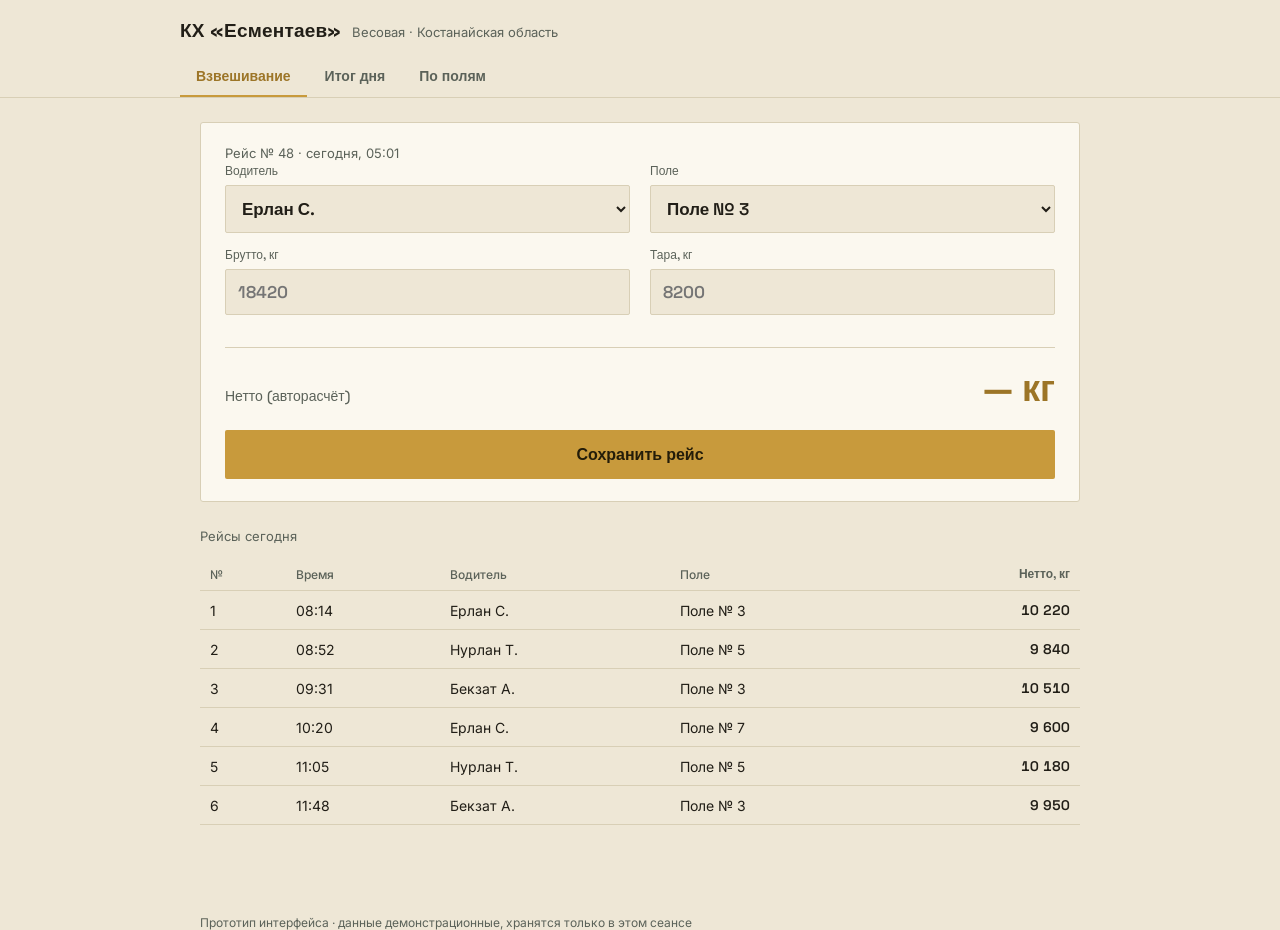
<file: Весовая КХ «Есментаев».html>
<!DOCTYPE html>
<html lang="ru">
<head>
<meta charset="UTF-8">
<meta name="viewport" content="width=device-width, initial-scale=1, viewport-fit=cover">
<title>Весовая КХ «Есментаев»</title>
<link rel="preconnect" href="https://fonts.googleapis.com">
<link href="https://fonts.googleapis.com/css2?family=Space+Grotesk:wght@500;600;700&family=Inter:wght@400;500;600&display=swap" rel="stylesheet">
<style>
:root{
  --ink:#211E17; --paper:#EEE7D6; --card:#FBF8EF; --wheat:#C89A3C; --wheat-dark:#9C7527;
  --steel:#5B6259; --rust:#A6402B; --line:#D8CFB6;
  box-sizing:border-box; padding-top:env(safe-area-inset-top,0px); padding-bottom:env(safe-area-inset-bottom,0px);
}
*{box-sizing:border-box}
html{scroll-padding-top:env(safe-area-inset-top,0px)}
body{
  margin:0; background:var(--paper); color:var(--ink);
  font-family:'Inter',system-ui,-apple-system,Segoe UI,sans-serif;
  -webkit-font-smoothing:antialiased;
}
@media (prefers-color-scheme: dark){
  :root:not([data-theme="light"]){ --ink:#F2ECDC; --paper:#1B1912; --card:#242018; --steel:#A79F8B; --line:#3A3427; }
}
:root[data-theme="dark"]{ --ink:#F2ECDC; --paper:#1B1912; --card:#242018; --steel:#A79F8B; --line:#3A3427; }

h1,h2,h3,.num,.field-label{font-family:'Space Grotesk',sans-serif}
.num{font-variant-numeric:tabular-nums}

header.top{
  position:sticky; top:0; top:env(safe-area-inset-top,0px);
  background:var(--paper); border-bottom:1px solid var(--line); z-index:10;
  padding:18px 20px 0;
}
.brand{display:flex; align-items:baseline; gap:10px; max-width:920px; margin:0 auto;}
.brand h1{font-size:19px; font-weight:700; margin:0; letter-spacing:.2px;}
.brand span{color:var(--steel); font-size:13px;}
nav{display:flex; gap:2px; max-width:920px; margin:14px auto 0; overflow-x:auto;}
nav button{
  font-family:'Space Grotesk',sans-serif; font-weight:600; font-size:14px;
  background:none; border:none; color:var(--steel); padding:10px 16px;
  cursor:pointer; border-bottom:2px solid transparent; white-space:nowrap;
}
nav button.active{color:var(--wheat-dark); border-bottom-color:var(--wheat);}
:root[data-theme="dark"] nav button.active, @media (prefers-color-scheme: dark){}
main{max-width:920px; margin:0 auto; padding:24px 20px 60px;}
section{display:none;}
section.active{display:block;}

.card{background:var(--card); border:1px solid var(--line); border-radius:3px; padding:22px 24px;}
.grid2{display:grid; grid-template-columns:1fr 1fr; gap:16px 20px;}
.field{display:flex; flex-direction:column; gap:6px; margin-bottom:14px;}
.field-label{font-size:12px; color:var(--steel); font-weight:500;}
select,input[type=number]{
  font-family:'Space Grotesk',sans-serif; font-size:17px; font-weight:600;
  background:var(--paper); border:1px solid var(--line); border-radius:2px;
  padding:11px 12px; color:var(--ink); width:100%;
}
select:focus,input:focus,button:focus-visible{outline:2px solid var(--wheat); outline-offset:1px;}
.divider{border:none; border-top:1px solid var(--line); margin:18px 0;}
.netto-row{display:flex; justify-content:space-between; align-items:baseline;}
.netto-row .num{font-size:36px; font-weight:700; color:var(--wheat-dark);}
.netto-row .field-label{font-size:14px;}
.save-btn{
  margin-top:18px; width:100%; background:var(--wheat); color:#231C09; border:none;
  font-family:'Space Grotesk',sans-serif; font-weight:700; font-size:16px;
  padding:14px; border-radius:2px; cursor:pointer;
}
.save-btn:hover{background:var(--wheat-dark); color:#fff;}
.trip-id{color:var(--steel); font-size:13px; margin-bottom:2px;}

table{width:100%; border-collapse:collapse; margin-top:22px;}
th{text-align:left; font-size:12px; color:var(--steel); font-weight:500; padding:0 10px 8px; border-bottom:1px solid var(--line);}
td{padding:10px; border-bottom:1px solid var(--line); font-size:14px;}
td.num,th.num{text-align:right; font-family:'Space Grotesk',sans-serif; font-weight:600;}
.subhead{font-size:13px; color:var(--steel); margin:0 0 4px; text-transform:none;}

.big-total{display:flex; align-items:baseline; gap:12px; margin-bottom:26px;}
.big-total .num{font-size:52px; font-weight:700; line-height:1;}
.big-total .unit{font-size:18px; color:var(--steel);}
.bar-row{display:grid; grid-template-columns:110px 1fr 70px; align-items:center; gap:12px; margin-bottom:10px;}
.bar-row .name{font-size:14px;}
.bar-track{height:10px; background:var(--line); border-radius:2px; overflow:hidden;}
.bar-fill{height:100%; background:var(--wheat);}
.bar-row .num{text-align:right; font-size:13px;}

.field-table td:first-child{font-family:'Space Grotesk',sans-serif; font-weight:600;}
.discrepancy{color:var(--rust);}
footer{max-width:920px; margin:30px auto 0; padding:0 20px; color:var(--steel); font-size:12px;}
</style>
</head>
<body>

<header class="top">
  <div class="brand"><h1>КХ «Есментаев»</h1><span>Весовая · Костанайская область</span></div>
  <nav>
    <button class="active" data-tab="entry">Взвешивание</button>
    <button data-tab="day">Итог дня</button>
    <button data-tab="fields">По полям</button>
  </nav>
</header>

<main>

<section id="entry" class="active">
  <div class="card">
    <div class="trip-id">Рейс № <span id="tripNo">48</span> · сегодня, <span id="nowTime"></span></div>
    <div class="grid2">
      <div class="field">
        <label class="field-label" for="driver">Водитель</label>
        <select id="driver">
          <option>Ерлан С.</option><option>Нурлан Т.</option><option>Бекзат А.</option>
        </select>
      </div>
      <div class="field">
        <label class="field-label" for="pole">Поле</label>
        <select id="pole">
          <option>Поле № 3</option><option>Поле № 5</option><option>Поле № 7</option>
        </select>
      </div>
    </div>
    <div class="grid2">
      <div class="field">
        <label class="field-label" for="brutto">Брутто, кг</label>
        <input id="brutto" type="number" inputmode="numeric" placeholder="18420">
      </div>
      <div class="field">
        <label class="field-label" for="tara">Тара, кг</label>
        <input id="tara" type="number" inputmode="numeric" placeholder="8200">
      </div>
    </div>
    <hr class="divider">
    <div class="netto-row">
      <span class="field-label">Нетто (авторасчёт)</span>
      <span class="num" id="nettoOut">— кг</span>
    </div>
    <button class="save-btn" id="saveBtn">Сохранить рейс</button>
  </div>

  <p class="subhead" style="margin-top:26px;">Рейсы сегодня</p>
  <table>
    <thead><tr><th>№</th><th>Время</th><th>Водитель</th><th>Поле</th><th class="num">Нетто, кг</th></tr></thead>
    <tbody id="tripLog"></tbody>
  </table>
</section>

<section id="day">
  <div class="big-total"><span class="num" id="dayTotal">0</span><span class="unit">тонн зерна принято сегодня</span></div>
  <p class="subhead">По водителям</p>
  <div id="byDriver"></div>
  <p class="subhead" style="margin-top:24px;">По полям</p>
  <div id="byFieldBars"></div>
</section>

<section id="fields">
  <p class="subhead">Накопительный итог по полям, все дни</p>
  <table>
    <thead><tr><th>Поле</th><th class="num">Рейсов</th><th class="num">Нетто, т</th></tr></thead>
    <tbody id="fieldTable"></tbody>
  </table>
</section>

</main>
<footer>Прототип интерфейса · данные демонстрационные, хранятся только в этом сеансе</footer>

<script>
let trips = [
  {t:"08:14", driver:"Ерлан С.", field:"Поле № 3", netto:10220},
  {t:"08:52", driver:"Нурлан Т.", field:"Поле № 5", netto:9840},
  {t:"09:31", driver:"Бекзат А.", field:"Поле № 3", netto:10510},
  {t:"10:20", driver:"Ерлан С.", field:"Поле № 7", netto:9600},
  {t:"11:05", driver:"Нурлан Т.", field:"Поле № 5", netto:10180},
  {t:"11:48", driver:"Бекзат А.", field:"Поле № 3", netto:9950},
];
let tripNo = 48;

function fmt(n){ return n.toLocaleString('ru-RU'); }

function renderLog(){
  document.getElementById('tripLog').innerHTML = trips.map((r,i)=>
    `<tr><td>${i+1}</td><td>${r.t}</td><td>${r.driver}</td><td>${r.field}</td><td class="num">${fmt(r.netto)}</td></tr>`
  ).join('');
  document.getElementById('tripNo').textContent = tripNo;
}

function renderDay(){
  const total = trips.reduce((s,r)=>s+r.netto,0);
  document.getElementById('dayTotal').textContent = (total/1000).toFixed(1);

  const byDriver = {};
  trips.forEach(r=> byDriver[r.driver] = (byDriver[r.driver]||0) + r.netto);
  const maxD = Math.max(...Object.values(byDriver));
  document.getElementById('byDriver').innerHTML = Object.entries(byDriver).map(([name,val])=>
    `<div class="bar-row"><span class="name">${name}</span>
     <div class="bar-track"><div class="bar-fill" style="width:${(val/maxD*100).toFixed(0)}%"></div></div>
     <span class="num">${fmt(val)} кг</span></div>`
  ).join('');

  const byField = {};
  trips.forEach(r=> byField[r.field] = (byField[r.field]||0) + r.netto);
  const maxF = Math.max(...Object.values(byField));
  document.getElementById('byFieldBars').innerHTML = Object.entries(byField).map(([name,val])=>
    `<div class="bar-row"><span class="name">${name}</span>
     <div class="bar-track"><div class="bar-fill" style="width:${(val/maxF*100).toFixed(0)}%"></div></div>
     <span class="num">${fmt(val)} кг</span></div>`
  ).join('');

  document.getElementById('fieldTable').innerHTML = Object.entries(byField).map(([name,val])=>
    `<tr><td>${name}</td><td class="num">${trips.filter(r=>r.field===name).length}</td><td class="num">${(val/1000).toFixed(1)}</td></tr>`
  ).join('');
}

function recalcNetto(){
  const b = parseFloat(document.getElementById('brutto').value);
  const t = parseFloat(document.getElementById('tara').value);
  const out = document.getElementById('nettoOut');
  if(!isNaN(b) && !isNaN(t) && b>=t){
    out.textContent = fmt(b-t) + ' кг';
    out.classList.remove('discrepancy');
  } else if(!isNaN(b) && !isNaN(t) && b<t){
    out.textContent = 'проверьте ввод';
    out.classList.add('discrepancy');
  } else {
    out.textContent = '— кг';
    out.classList.remove('discrepancy');
  }
}
document.getElementById('brutto').addEventListener('input', recalcNetto);
document.getElementById('tara').addEventListener('input', recalcNetto);

document.getElementById('saveBtn').addEventListener('click', ()=>{
  const b = parseFloat(document.getElementById('brutto').value);
  const t = parseFloat(document.getElementById('tara').value);
  if(isNaN(b) || isNaN(t) || b<t){ alert('Укажите брутто и тару: брутто должно быть больше тары.'); return; }
  const now = new Date();
  trips.push({
    t: now.getHours().toString().padStart(2,'0')+':'+now.getMinutes().toString().padStart(2,'0'),
    driver: document.getElementById('driver').value,
    field: document.getElementById('pole').value,
    netto: b - t
  });
  tripNo++;
  document.getElementById('brutto').value = '';
  document.getElementById('tara').value = '';
  recalcNetto();
  renderLog(); renderDay();
});

document.querySelectorAll('nav button').forEach(btn=>{
  btn.addEventListener('click', ()=>{
    document.querySelectorAll('nav button').forEach(b=>b.classList.remove('active'));
    document.querySelectorAll('main section').forEach(s=>s.classList.remove('active'));
    btn.classList.add('active');
    document.getElementById(btn.dataset.tab).classList.add('active');
  });
});

const now = new Date();
document.getElementById('nowTime').textContent = now.getHours().toString().padStart(2,'0')+':'+now.getMinutes().toString().padStart(2,'0');

renderLog(); renderDay();
</script>
</body>
</html>
</file>
